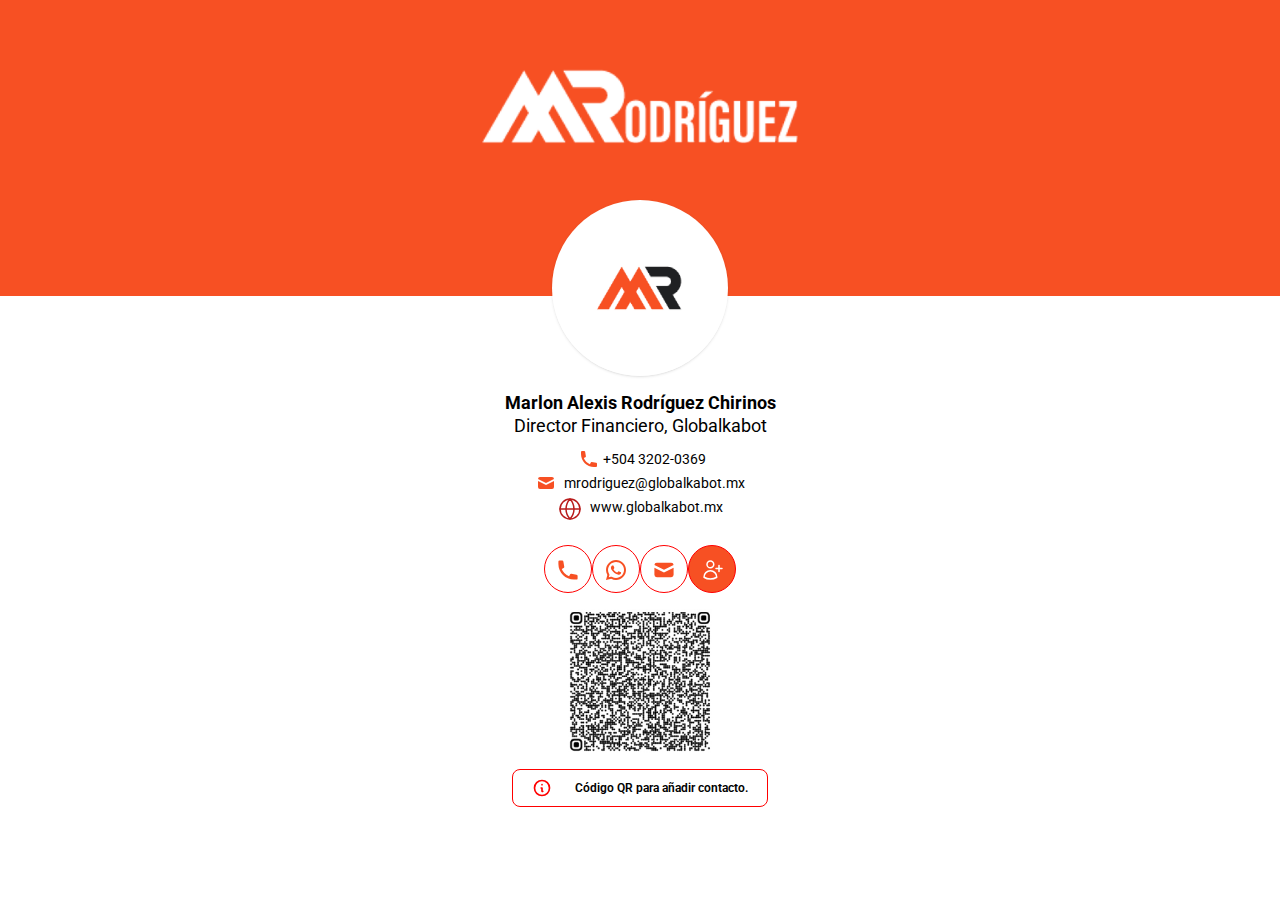
<file: vcard/index.html>
<!DOCTYPE html>
<html lang="en">
   <head>
      <meta charset="UTF-8">
      <meta name="viewport" content="width=device-width, initial-scale=1.0">
      <title>Document</title>
      <link rel="stylesheet" href="assets/css/cssVcard.css">
      <link rel="preconnect" href="https://fonts.googleapis.com">
      <link rel="preconnect" href="https://fonts.gstatic.com" crossorigin>
      <meta name="viewport" content="width=device-width, initial-scale=1.0, maximum-scale=2.0, user-scalable=yes" />
      <meta name ="theme-color" content="#f75023">
      <link href="https://fonts.googleapis.com/css2?family=Arimo:ital,wght@0,400;0,500;0,600;1,400;1,500;1,700&family=Raleway:wght@300;500;700&family=Roboto:wght@300;400;500;700;900&display=swap" rel="stylesheet">
   </head>
   <body class="body">
      <div class="mx-auto  bg-top  bg-no-repeat  overflow bg-cover drop-shadow-2xl bgWraper" >
         <div class="pt-3 " style="background-color: #f75023;">
            <div class="mx-auto w-100  my-4 ">
               <img src="./assets/img/logoUM.png" class="mx-auto h-full w-full object-contain">
            </div>
            <div class=" rounded-full   w-44 mx-auto bg-no-repeat bg-cover bg-top my-2 relative h-24 mb-24">
               <img class=" rounded-full   w-44 h-44 object-cover shadow" src="./assets/img/foto.jpg">
            </div>
         </div>
         <div class="px-5 w-full leading-tight  whitespace-normal">
            <div id="nombre" class="text-[#f75023] font-bold text-lg text-center mt-4 leading-tight">
                Marlon Alexis Rodríguez Chirinos
            </div>
            <div id="cargo" class="text-[#f75023]   text-lg text-center leading-tight ">
                Director Financiero, Globalkabot
            </div>
            <a href="tel:+504 3202-0369" class="fill-red mx-auto flex text-center align-middle mt-3">
               <div class="ml-auto align-middle px-1 ">
                  <svg xmlns="http://www.w3.org/2000/svg" class="h-5 w-5 text-black" viewBox="0 0 20 20">
                     <path d="M2 3a1 1 0 011-1h2.153a1 1 0 01.986.836l.74 4.435a1 1 0 01-.54 1.06l-1.548.773a11.037 11.037 0 006.105 6.105l.774-1.548a1 1 0 011.059-.54l4.435.74a1 1 0 01.836.986V17a1 1 0 01-1 1h-2C7.82 18 2 12.18 2 5V3z"></path>
                  </svg>
               </div>
               <div class="text-[#f75023]  text-sm text-center mr-auto align-middle">+504 3202-0369</div>
            </a>
            <div>
               <a href="mailto:mrodriguez@globalkabot.mx" class="mx-auto flex text-center align-middle mt-1">
                  <div class="fill-red ml-auto align-middle px-1 ">
                     <svg xmlns="http://www.w3.org/2000/svg" class="h-5 w-5 text-black" viewBox="0 0 20 20">
                        <path d="M2.003 5.884L10 9.882l7.997-3.998A2 2 0 0016 4H4a2 2 0 00-1.997 1.884z"></path>
                        <path d="M18 8.118l-8 4-8-4V14a2 2 0 002 2h12a2 2 0 002-2V8.118z"></path>
                     </svg>
                  </div>
                  <div class="text-[#f75023]  text-sm text-center mr-auto align-middle px-1">
                    mrodriguez@globalkabot.mx
                  </div>
               </a>
            </div>
            <div>
               <a href="./" class="mx-auto flex text-center align-middle mt-1">
                  <div class="fill-red ml-auto align-middle px-1 ">
                    <svg xmlns="http://www.w3.org/2000/svg" class="h-6 w-6 text-red-700 mx-auto align-middle" viewBox="0 0 24 24" fill="none" stroke="currentColor" stroke-width="1.5" stroke-linecap="round" stroke-linejoin="round">
                        <circle cx="12" cy="12" r="10"></circle>
                        <path d="M2 12h20"></path>
                        <path d="M12 2a15.3 15.3 0 0 1 4 10 15.3 15.3 0 0 1-4 10 15.3 15.3 0 0 1-4-10 15.3 15.3 0 0 1 4-10z"></path>
                    </svg>
                    
                  </div>
                  <div class="text-[#f75023]  text-sm text-center mr-auto align-middle px-1">
                    www.globalkabot.mx
                  </div>
               </a>
            </div>
            <div class="flex text-center mx-auto justify-center mt-6">
               <a target="_blank" href="tel:+504 3202-0369" class="mx-0 text-center">
                  <button class=" rounded-full  border border-red fill-red w-12 h-12 py-3 drop-shadow-md bg-white transition ease-in-out delay-150  hover:-translate-y-1 hover:scale-110 hover-bg-red duration-200">
                     <svg xmlns="http://www.w3.org/2000/svg" class="h-6 w-6 text-red-700 mx-auto align-middle" viewBox="0 0 20 20">
                        <path d="M2 3a1 1 0 011-1h2.153a1 1 0 01.986.836l.74 4.435a1 1 0 01-.54 1.06l-1.548.773a11.037 11.037 0 006.105 6.105l.774-1.548a1 1 0 011.059-.54l4.435.74a1 1 0 01.836.986V17a1 1 0 01-1 1h-2C7.82 18 2 12.18 2 5V3z"></path>
                     </svg>
                  </button>
               </a>
               <a target="_blank" href="https://api.whatsapp.com/send?phone=+504 3202-0369&amp;text=Hola,%20vengo%20de%20la%20Vcard" class="mx-0 text-center">
                  <button class=" rounded-full  border-red border fill-red w-12 h-12 py-3 drop-shadow-md bg-white transition ease-in-out delay-150  hover:-translate-y-1 hover:scale-110 hover-bg-red duration-200 ">
                     <svg xmlns="http://www.w3.org/2000/svg" viewBox="0 0 24 24" class="h-6 w-6 mx-auto align-middle">
                        <path d="M 12.011719 2 C 6.5057187 2 2.0234844 6.478375 2.0214844 11.984375 C 2.0204844 13.744375 2.4814687 15.462563 3.3554688 16.976562 L 2 22 L 7.2324219 20.763672 C 8.6914219 21.559672 10.333859 21.977516 12.005859 21.978516 L 12.009766 21.978516 C 17.514766 21.978516 21.995047 17.499141 21.998047 11.994141 C 22.000047 9.3251406 20.962172 6.8157344 19.076172 4.9277344 C 17.190172 3.0407344 14.683719 2.001 12.011719 2 z M 12.009766 4 C 14.145766 4.001 16.153109 4.8337969 17.662109 6.3417969 C 19.171109 7.8517969 20.000047 9.8581875 19.998047 11.992188 C 19.996047 16.396187 16.413812 19.978516 12.007812 19.978516 C 10.674812 19.977516 9.3544062 19.642812 8.1914062 19.007812 L 7.5175781 18.640625 L 6.7734375 18.816406 L 4.8046875 19.28125 L 5.2851562 17.496094 L 5.5019531 16.695312 L 5.0878906 15.976562 C 4.3898906 14.768562 4.0204844 13.387375 4.0214844 11.984375 C 4.0234844 7.582375 7.6067656 4 12.009766 4 z M 8.4765625 7.375 C 8.3095625 7.375 8.0395469 7.4375 7.8105469 7.6875 C 7.5815469 7.9365 6.9355469 8.5395781 6.9355469 9.7675781 C 6.9355469 10.995578 7.8300781 12.182609 7.9550781 12.349609 C 8.0790781 12.515609 9.68175 15.115234 12.21875 16.115234 C 14.32675 16.946234 14.754891 16.782234 15.212891 16.740234 C 15.670891 16.699234 16.690438 16.137687 16.898438 15.554688 C 17.106437 14.971687 17.106922 14.470187 17.044922 14.367188 C 16.982922 14.263188 16.816406 14.201172 16.566406 14.076172 C 16.317406 13.951172 15.090328 13.348625 14.861328 13.265625 C 14.632328 13.182625 14.464828 13.140625 14.298828 13.390625 C 14.132828 13.640625 13.655766 14.201187 13.509766 14.367188 C 13.363766 14.534188 13.21875 14.556641 12.96875 14.431641 C 12.71875 14.305641 11.914938 14.041406 10.960938 13.191406 C 10.218937 12.530406 9.7182656 11.714844 9.5722656 11.464844 C 9.4272656 11.215844 9.5585938 11.079078 9.6835938 10.955078 C 9.7955938 10.843078 9.9316406 10.663578 10.056641 10.517578 C 10.180641 10.371578 10.223641 10.267562 10.306641 10.101562 C 10.389641 9.9355625 10.347156 9.7890625 10.285156 9.6640625 C 10.223156 9.5390625 9.737625 8.3065 9.515625 7.8125 C 9.328625 7.3975 9.131125 7.3878594 8.953125 7.3808594 C 8.808125 7.3748594 8.6425625 7.375 8.4765625 7.375 z"></path>
                     </svg>
                  </button>
               </a>
               <a target="_blank" href="mailto:mrodriguez@globalkabot.mx" class="mx-0 text-center">
                  <button class=" rounded-full  border border-red fill-red  w-12 h-12 py-3  drop-shadow-md bg-white transition ease-in-out delay-150  hover:-translate-y-1 hover:scale-110 hover-bg-red duration-200">
                     <svg xmlns="http://www.w3.org/2000/svg" class="h-6 w-6 text-red-700 mx-auto align-middle" viewBox="0 0 20 20">
                        <path d="M2.003 5.884L10 9.882l7.997-3.998A2 2 0 0016 4H4a2 2 0 00-1.997 1.884z"></path>
                        <path d="M18 8.118l-8 4-8-4V14a2 2 0 002 2h12a2 2 0 002-2V8.118z"></path>
                     </svg>
                  </button>
               </a>
               <div class="mx-0 text-center  animate-pulse ">
                <button onclick="descargarVCard('./vcardMR.vcf')" class="rounded-full border border-red bg-red w-12 h-12 py-3 drop-shadow-md transition ease-in-out delay-150 hover:-translate-y-1 hover:scale-110 hover-bg-red duration-200">
                    <svg xmlns="http://www.w3.org/2000/svg" fill="none" viewBox="0 0 24 24" stroke-width="1.5" stroke="currentColor" class="h-6 w-6 text-white mx-auto align-middle">
                        <path stroke-linecap="round" stroke-linejoin="round" d="M19 7.5v3m0 0v3m0-3h3m-3 0h-3m-2.25-4.125a3.375 3.375 0 11-6.75 0 3.375 3.375 0 016.75 0zM4 19.235v-.11a6.375 6.375 0 0112.75 0v.109A12.318 12.318 0 0110.374 21c-2.331 0-4.512-.645-6.374-1.766z"></path>
                    </svg>
                </button>
               </div>
            </div>
           
            <div class="mx-auto">
                <div class="mx-auto text-center flex justify-center justify-items-center py-4">
                    <img class="w-36 h-36 cursor-pointer" src="./assets/img/code_qr.jpg" 
                         onclick="descargarQR('./assets/img/code_qr.jpg')" 
                         alt="Descargar QR">
                </div>
            </div>
            <div class="items-center border border-red rounded-lg px-2 py-2 mb-3 text-[#00a758] flex text-center w-64 mx-auto">
               <div class="mx-auto ">
                  <svg xmlns="http://www.w3.org/2000/svg" class="h-5 w-5 text-red-700" fill="none" viewBox="0 0 24 24" stroke="#ff0000" stroke-width="2">
                     <path stroke-linecap="round" stroke-linejoin="round" d="M13 16h-1v-4h-1m1-4h.01M21 12a9 9 0 11-18 0 9 9 0 0118 0z"></path>
                  </svg>
               </div>
               <div class="text-xs mx-auto text-red">
                  Código QR para añadir contacto.
               </div>
            </div>
         </div>
         
      </div>
      <script>
        function descargarVCard(url) {
            // Crear un enlace invisible para la descarga
            const link = document.createElement("a");
            link.href = url;
            link.download = "vcardMR.vcf"; // Nombre del archivo a descargar
            document.body.appendChild(link);
            link.click();
            document.body.removeChild(link);
        }
        function descargarQR(url) {
            // Crear un enlace invisible para la descarga
            const link = document.createElement("a");
            link.href = url;
            link.download = url.split('/').pop(); // Obtiene el nombre del archivo de la URL
            document.body.appendChild(link);
            link.click();
            document.body.removeChild(link);
        }
    </script>
   </body>
</html>
</file>
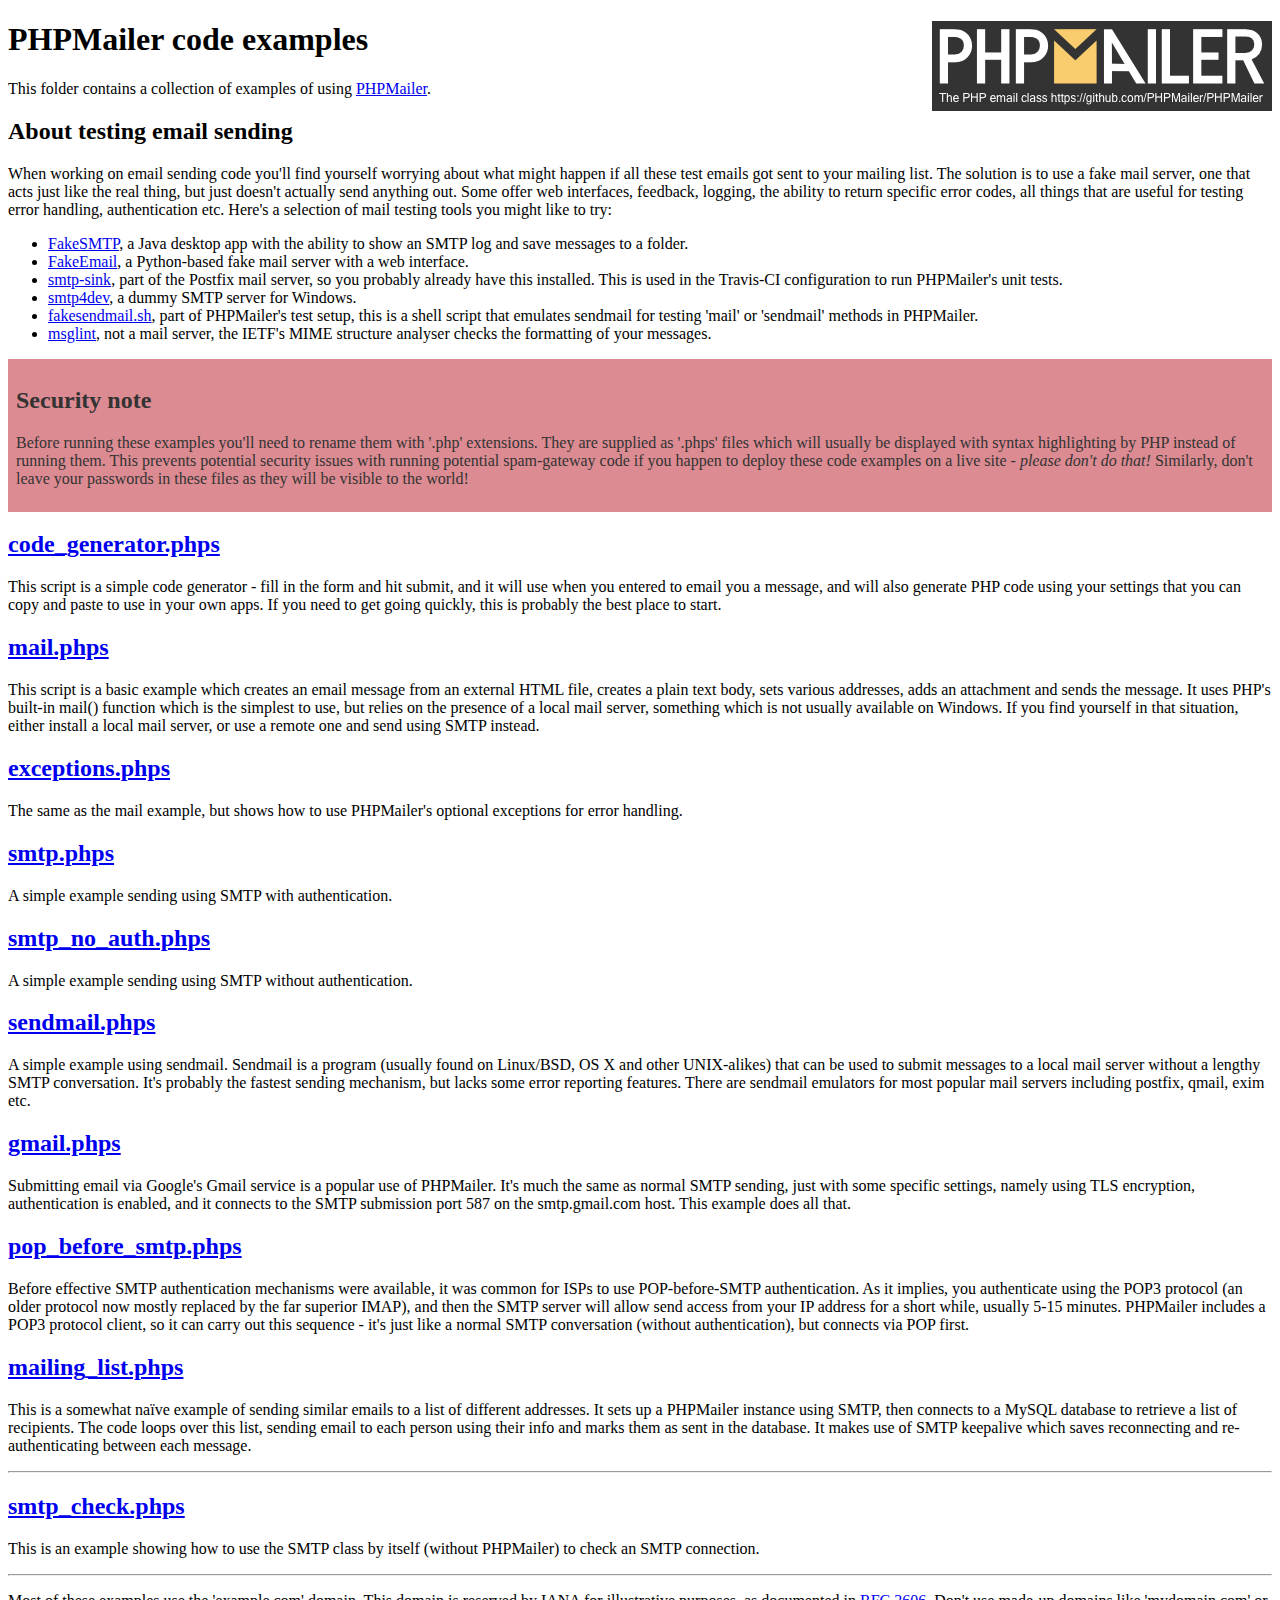
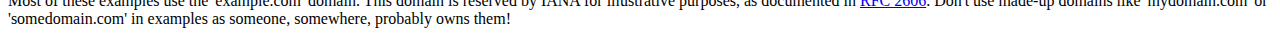
<file: PHPMailer/examples/index.html>
<!DOCTYPE html>
<html>
<head>
	<meta charset="UTF-8">
	<title>PHPMailer Examples</title>
</head>
<body>
<h1>PHPMailer code examples<a href="https://github.com/PHPMailer/PHPMailer"><img src="images/phpmailer.png" style="float:right; border:0;" alt="PHPMailer logo"></a></h1>
<p>This folder contains a collection of examples of using <a href="https://github.com/PHPMailer/PHPMailer">PHPMailer</a>.</p>
<h2>About testing email sending</h2>
<p>When working on email sending code you'll find yourself worrying about what might happen if all these test emails got sent to your mailing list. The solution is to use a fake mail server, one that acts just like the real thing, but just doesn't actually send anything out. Some offer web interfaces, feedback, logging, the ability to return specific error codes, all things that are useful for testing error handling, authentication etc. Here's a selection of mail testing tools you might like to try:</p>
<ul>
  <li><a href="https://github.com/Nilhcem/FakeSMTP">FakeSMTP</a>, a Java desktop app with the ability to show an SMTP log and save messages to a folder. </li>
  <li><a href="https://github.com/isotoma/FakeEmail">FakeEmail</a>, a Python-based fake mail server with a web interface.</li>
  <li><a href="http://www.postfix.org/smtp-sink.1.html">smtp-sink</a>, part of the Postfix mail server, so you probably already have this installed. This is used in the Travis-CI configuration to run PHPMailer's unit tests.</li>
  <li><a href="http://smtp4dev.codeplex.com">smtp4dev</a>, a dummy SMTP server for Windows.</li>
  <li><a href="https://github.com/PHPMailer/PHPMailer/blob/master/test/fakesendmail.sh">fakesendmail.sh</a>, part of PHPMailer's test setup, this is a shell script that emulates sendmail for testing 'mail' or 'sendmail' methods in PHPMailer.</li>
  <li><a href="http://tools.ietf.org/tools/msglint/">msglint</a>, not a mail server, the IETF's MIME structure analyser checks the formatting of your messages.</li>
</ul>
<div style="padding: 8px; color: #333333; background-color: #dc8b92">
<h2>Security note</h2>
<p>Before running these examples you'll need to rename them with '.php' extensions. They are supplied as '.phps' files which will usually be displayed with syntax highlighting by PHP instead of running them. This prevents potential security issues with running potential spam-gateway code if you happen to deploy these code examples on a live site - <em>please don't do that!</em> Similarly, don't leave your passwords in these files as they will be visible to the world!</p>
</div>
<h2><a href="code_generator.phps">code_generator.phps</a></h2>
<p>This script is a simple code generator - fill in the form and hit submit, and it will use when you entered to email you a message, and will also generate PHP code using your settings that you can copy and paste to use in your own apps. If you need to get going quickly, this is probably the best place to start.</p>
<h2><a href="mail.phps">mail.phps</a></h2>
<p>This script is a basic example which creates an email message from an external HTML file, creates a plain text body, sets various addresses, adds an attachment and sends the message. It uses PHP's built-in mail() function which is the simplest to use, but relies on the presence of a local mail server, something which is not usually available on Windows. If you find yourself in that situation, either install a local mail server, or use a remote one and send using SMTP instead.</p>
<h2><a href="exceptions.phps">exceptions.phps</a></h2>
<p>The same as the mail example, but shows how to use PHPMailer's optional exceptions for error handling.</p>
<h2><a href="smtp.phps">smtp.phps</a></h2>
<p>A simple example sending using SMTP with authentication.</p>
<h2><a href="smtp_no_auth.phps">smtp_no_auth.phps</a></h2>
<p>A simple example sending using SMTP without authentication.</p>
<h2><a href="sendmail.phps">sendmail.phps</a></h2>
<p>A simple example using sendmail. Sendmail is a program (usually found on Linux/BSD, OS X and other UNIX-alikes) that can be used to submit messages to a local mail server without a lengthy SMTP conversation. It's probably the fastest sending mechanism, but lacks some error reporting features. There are sendmail emulators for most popular mail servers including postfix, qmail, exim etc.</p>
<h2><a href="gmail.phps">gmail.phps</a></h2>
<p>Submitting email via Google's Gmail service is a popular use of PHPMailer. It's much the same as normal SMTP sending, just with some specific settings, namely using TLS encryption, authentication is enabled, and it connects to the SMTP submission port 587 on the smtp.gmail.com host. This example does all that.</p>
<h2><a href="pop_before_smtp.phps">pop_before_smtp.phps</a></h2>
<p>Before effective SMTP authentication mechanisms were available, it was common for ISPs to use POP-before-SMTP authentication. As it implies, you authenticate using the POP3 protocol (an older protocol now mostly replaced by the far superior IMAP), and then the SMTP server will allow send access from your IP address for a short while, usually 5-15 minutes. PHPMailer includes a POP3 protocol client, so it can carry out this sequence - it's just like a normal SMTP conversation (without authentication), but connects via POP first.</p>
<h2><a href="mailing_list.phps">mailing_list.phps</a></h2>
<p>This is a somewhat naïve example of sending similar emails to a list of different addresses. It sets up a PHPMailer instance using SMTP, then connects to a MySQL database to retrieve a list of recipients. The code loops over this list, sending email to each person using their info and marks them as sent in the database. It makes use of SMTP keepalive which saves reconnecting and re-authenticating between each message.</p>
<hr>
<h2><a href="smtp_check.phps">smtp_check.phps</a></h2>
<p>This is an example showing how to use the SMTP class by itself (without PHPMailer) to check an SMTP connection.</p>
<hr>
<p>Most of these examples use the 'example.com' domain. This domain is reserved by IANA for illustrative purposes, as documented in <a href="http://tools.ietf.org/html/rfc2606">RFC 2606</a>. Don't use made-up domains like 'mydomain.com' or 'somedomain.com' in examples as someone, somewhere, probably owns them!</p>
</body>
</html>
</file>
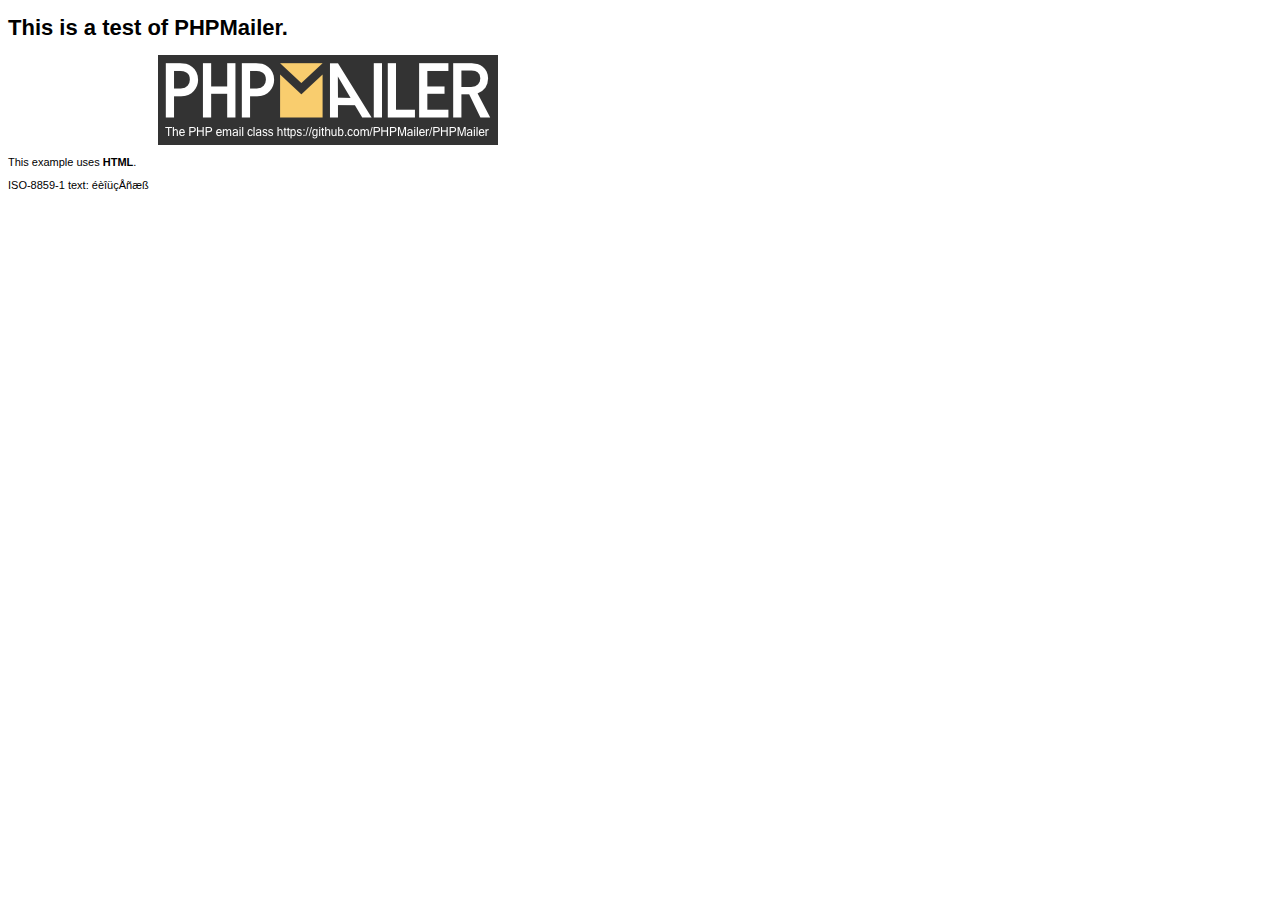
<file: PHPMailer/examples/contents.html>
<!DOCTYPE HTML PUBLIC "-//W3C//DTD HTML 4.01 Transitional//EN" "http://www.w3.org/TR/html4/loose.dtd">
<html>
<head>
  <meta http-equiv="Content-Type" content="text/html; charset=iso-8859-1">
  <title>PHPMailer Test</title>
</head>
<body>
<div style="width: 640px; font-family: Arial, Helvetica, sans-serif; font-size: 11px;">
  <h1>This is a test of PHPMailer.</h1>
  <div align="center">
    <a href="https://github.com/PHPMailer/PHPMailer/"><img src="images/phpmailer.png" height="90" width="340" alt="PHPMailer rocks"></a>
  </div>
  <p>This example uses <strong>HTML</strong>.</p>
  <p>ISO-8859-1 text: ���������</p>
</div>
</body>
</html>
</file>
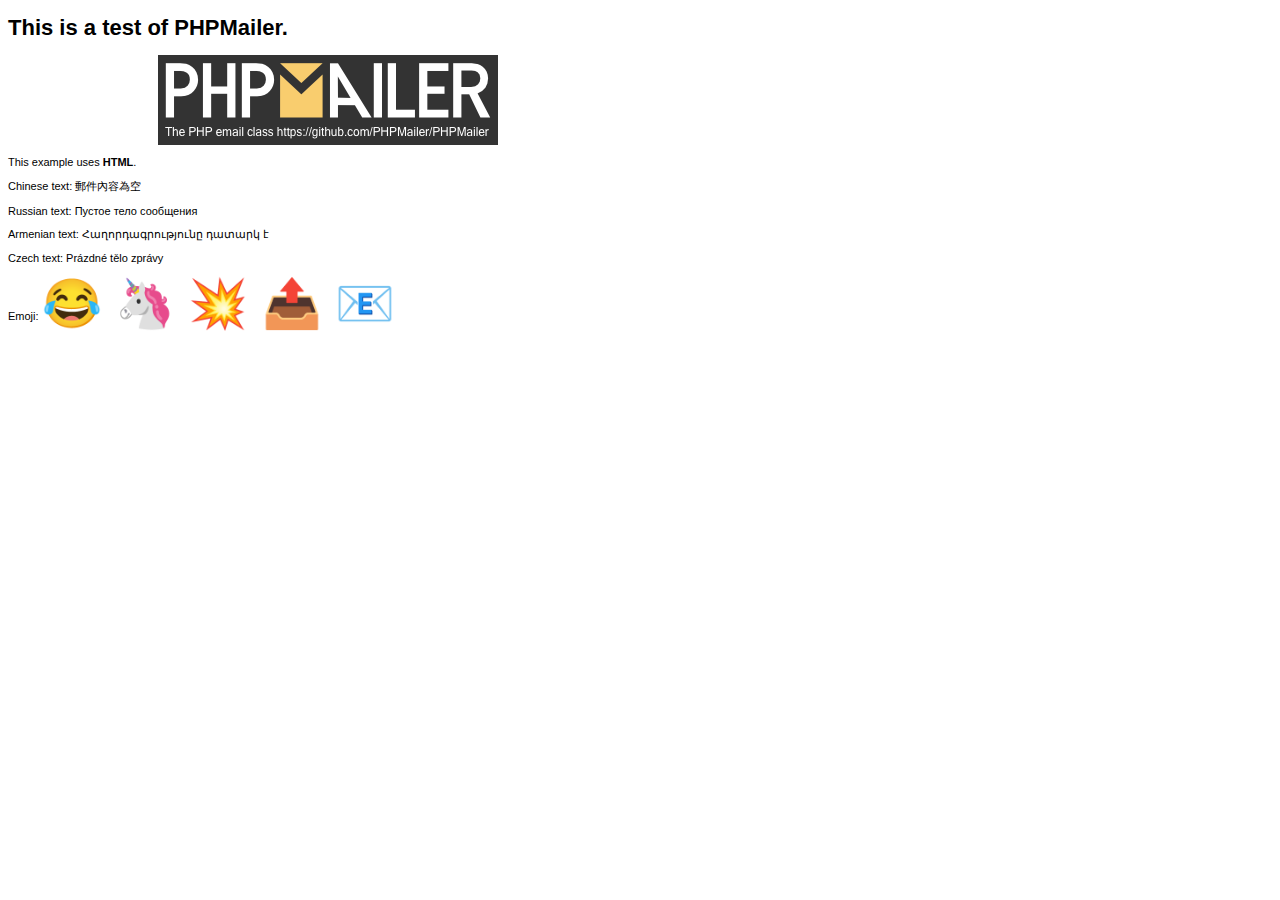
<file: PHPMailer/examples/contentsutf8.html>
<!DOCTYPE HTML PUBLIC "-//W3C//DTD HTML 4.01 Transitional//EN" "http://www.w3.org/TR/html4/loose.dtd">
<html>
<head>
  <meta http-equiv="Content-Type" content="text/html; charset=utf-8">
  <title>PHPMailer Test</title>
</head>
<body>
<div style="width: 640px; font-family: Arial, Helvetica, sans-serif; font-size: 11px;">
  <h1>This is a test of PHPMailer.</h1>
  <div align="center">
    <a href="https://github.com/PHPMailer/PHPMailer/"><img src="images/phpmailer.png" height="90" width="340" alt="PHPMailer rocks"></a>
  </div>
  <p>This example uses <strong>HTML</strong>.</p>
  <p>Chinese text: 郵件內容為空</p>
  <p>Russian text: Пустое тело сообщения</p>
  <p>Armenian text: Հաղորդագրությունը դատարկ է</p>
  <p>Czech text: Prázdné tělo zprávy</p>
  <p>Emoji: <span style="font-size: 48px">😂 🦄 💥 📤 📧</span></p>
</div>
</body>
</html>
</file>
<file: vcard/assets/css/cssVcard.css>
body {
    max-width: 100%!important;    
    padding: 0px!important;
    margin: 0px!important;
    display: flex;
    flex-direction: column;
    align-items: center;
    font-family: 'Arimo', sans-serif;
    font-family: 'Raleway', sans-serif;
    font-family: 'Roboto', sans-serif;
    height: 100vh;
    overflow: hidden;
}
.bgWraper{
    width: 100%;
    margin-top: 0;
    margin: 0;
    padding: 0;
    height: 100vh;
}
.bg-red{background-color:#f75023;}
.fill-red{fill:#f75023;}
.text-red{color:#000; font-weight: 600;}
.border-red{--tw-border-opacity:1;border-color:rgb(255 0 0 / var(--tw-border-opacity));}

/* .hover-bg-red:hover{background-color:#00a75833;} */
.hover-bg-red:hover {
    background-color: #f7502345;
}

.w-100{width:20rem;}
a{color:inherit;text-decoration:inherit;}
button{font-family:inherit;font-size:100%;font-weight:inherit;line-height:inherit;color:inherit;margin:0;padding:0;}
button{text-transform:none;}
button{-webkit-appearance:button;background-color:transparent;background-image:none;}
button{cursor:pointer;}
:disabled{cursor:default;}
img,svg{display:block;vertical-align:middle;}
img{max-width:100%;height:auto;}
*,:before,:after{--tw-border-spacing-x:0;--tw-border-spacing-y:0;--tw-translate-x:0;--tw-translate-y:0;--tw-rotate:0;--tw-skew-x:0;--tw-skew-y:0;--tw-scale-x:1;--tw-scale-y:1;--tw-scroll-snap-strictness:proximity;--tw-ring-offset-width:0px;--tw-ring-offset-color:#fff;--tw-ring-color:rgb(59 130 246 / .5);--tw-ring-offset-shadow:0 0 #0000;--tw-ring-shadow:0 0 #0000;--tw-shadow:0 0 #0000;--tw-shadow-colored:0 0 #0000;}
.relative{position:relative;}
.mx-auto{margin-left:auto;margin-right:auto;}
.my-4{margin-top:1rem;margin-bottom:1rem;}
.my-2{margin-top:.5rem;margin-bottom:.5rem;}
.mr-auto{margin-right:auto;}
.mt-4{margin-top:1rem;}
.mt-2{margin-top:.5rem;}
.mt-3{margin-top:.75rem;}
.ml-auto{margin-left:auto;}
.mt-1{margin-top:.25rem;}
.mt-6{margin-top:1.5rem;}
.flex{display:flex;}
.h-5{height:1.25rem;}
.h-6{height:1.5rem;}
.h-full{height:100%;}
.h-12{height:3rem;}
.w-5{width:1.25rem;}
.w-6{width:1.5rem;}
.w-full{width:100%;}
.w-44{width:11rem;}
.w-12{width:3rem;}
.w-48{width:12rem;}
.max-w-xs{max-width:20rem;}
.animate-pulse{animation:pulse 2s cubic-bezier(.4,0,.6,1) infinite;}
.cursor-pointer{cursor:pointer;}
.items-center{align-items:center;}
.justify-center{justify-content:center;}
.justify-items-center{justify-items:center;}
.rounded-xl{border-radius:.75rem;}
.rounded-lg{border-radius:.5rem;}
.rounded-3xl{border-radius:1.5rem;}
.rounded-full{border-radius:9999px;}
.border{border-width:1px;}
.bg-white{--tw-bg-opacity:1;background-color:rgb(255 255 255 / var(--tw-bg-opacity));}
.bg-cover{background-size:cover;}
.bg-top{background-position:top;}
.bg-no-repeat{background-repeat:no-repeat;}
.py-2{padding-top:.5rem;padding-bottom:.5rem;}
.px-2{padding-left:.5rem;padding-right:.5rem;}
.py-4{padding-top:1rem;padding-bottom:1rem;}
.px-1{padding-left:.25rem;padding-right:.25rem;}
.py-3{padding-top:.75rem;padding-bottom:.75rem;}
.py-1{padding-top:.25rem;padding-bottom:.25rem;}
.pt-1{padding-top:.25rem;}
.text-center{text-align:center;}
.align-middle{vertical-align:middle;}
.text-sm{font-size:.875rem;line-height:1.25rem;}
.text-lg{font-size:1.125rem;line-height:1.75rem;}
.text-xs{font-size:.75rem;line-height:1rem;}
.font-bold{font-weight:700;}
.leading-tight{line-height:1.25;}
.text-white{--tw-text-opacity:1;color:rgb(255 255 255 / var(--tw-text-opacity));}
.text-black{--tw-text-opacity:1;color:rgb(0 0 0 / var(--tw-text-opacity));}
.text-red-700{--tw-text-opacity:1;color:rgb(185 28 28 / var(--tw-text-opacity));}
.shadow{--tw-shadow:0 1px 3px 0 rgb(0 0 0 / .1), 0 1px 2px -1px rgb(0 0 0 / .1);--tw-shadow-colored:0 1px 3px 0 var(--tw-shadow-color), 0 1px 2px -1px var(--tw-shadow-color);box-shadow:var(--tw-ring-offset-shadow, 0 0 #0000),var(--tw-ring-shadow, 0 0 #0000),var(--tw-shadow);}
.drop-shadow-2xl{--tw-drop-shadow:drop-shadow(0 25px 25px rgb(0 0 0 / .15));filter:var(--tw-blur) var(--tw-brightness) var(--tw-contrast) var(--tw-grayscale) var(--tw-hue-rotate) var(--tw-invert) var(--tw-saturate) var(--tw-sepia) var(--tw-drop-shadow);}
.drop-shadow-md{--tw-drop-shadow:drop-shadow(0 4px 3px rgb(0 0 0 / .07)) drop-shadow(0 2px 2px rgb(0 0 0 / .06));filter:var(--tw-blur) var(--tw-brightness) var(--tw-contrast) var(--tw-grayscale) var(--tw-hue-rotate) var(--tw-invert) var(--tw-saturate) var(--tw-sepia) var(--tw-drop-shadow);}
.transition{transition-property:color,background-color,border-color,text-decoration-color,fill,stroke,opacity,box-shadow,transform,filter,-webkit-backdrop-filter;transition-property:color,background-color,border-color,text-decoration-color,fill,stroke,opacity,box-shadow,transform,filter,backdrop-filter;transition-property:color,background-color,border-color,text-decoration-color,fill,stroke,opacity,box-shadow,transform,filter,backdrop-filter,-webkit-backdrop-filter;transition-timing-function:cubic-bezier(.4,0,.2,1);transition-duration:.15s;}
.delay-150{transition-delay:.15s;}
.duration-200{transition-duration:.2s;}
.ease-in-out{transition-timing-function:cubic-bezier(.4,0,.2,1);}
/* .hover\:-translate-y-1:hover{--tw-translate-y:-.25rem;transform:translate(var(--tw-translate-x),var(--tw-translate-y)) rotate(var(--tw-rotate)) skew(var(--tw-skew-x)) skewY(var(--tw-skew-y)) scaleX(var(--tw-scale-x)) scaleY(var(--tw-scale-y));} */
/* .hover\:scale-110:hover{--tw-scale-x:1.1;--tw-scale-y:1.1;transform:translate(var(--tw-translate-x),var(--tw-translate-y)) rotate(var(--tw-rotate)) skew(var(--tw-skew-x)) skewY(var(--tw-skew-y)) scaleX(var(--tw-scale-x)) scaleY(var(--tw-scale-y));} */
/*! CSS Used from: Embedded */
*,::after,::before{box-sizing:border-box;border-width:0;border-style:solid;border-color:#e5e7eb;}
::after,::before{--tw-content:'';}
a{color:inherit;text-decoration:inherit;}
button{font-family:inherit;font-feature-settings:inherit;font-variation-settings:inherit;font-size:100%;font-weight:inherit;line-height:inherit;color:inherit;margin:0;padding:0;}
button{text-transform:none;}
button{-webkit-appearance:button;background-color:transparent;background-image:none;}
button{cursor:pointer;}
:disabled{cursor:default;}
img,svg{display:block;vertical-align:middle;}
img{max-width:100%;height:auto;}
*,::before,::after{--tw-border-spacing-x:0;--tw-border-spacing-y:0;--tw-translate-x:0;--tw-translate-y:0;--tw-rotate:0;--tw-skew-x:0;--tw-skew-y:0;--tw-scale-x:1;--tw-scale-y:1;--tw-scroll-snap-strictness:proximity;--tw-ring-offset-width:0px;--tw-ring-offset-color:#fff;--tw-ring-color:rgb(59 130 246 / 0.5);--tw-ring-offset-shadow:0 0 #0000;--tw-ring-shadow:0 0 #0000;--tw-shadow:0 0 #0000;--tw-shadow-colored:0 0 #0000;}
.relative{position:relative;}
.mx-0{margin-left:0px;margin-right:0px;}
.mx-auto{margin-left:auto;margin-right:auto;}
.my-2{margin-top:0.5rem;margin-bottom:0.5rem;}
.my-4{margin-top:1rem;margin-bottom:1rem;}
.mb-24{margin-bottom:6rem;}
.mb-3{margin-bottom:0.75rem;}
.ml-auto{margin-left:auto;}
.mr-auto{margin-right:auto;}
.mt-1{margin-top:0.25rem;}
.mt-2{margin-top:0.5rem;}
.mt-3{margin-top:0.75rem;}
.mt-4{margin-top:1rem;}
.mt-6{margin-top:1.5rem;}
.flex{display:flex;}
.h-12{height:3rem;}
.h-24{height:6rem;}
.h-32{height:8rem;}
.h-36{height:9rem;}
.h-44{height:11rem;}
.h-5{height:1.25rem;}
.h-6{height:1.5rem;}
.h-full{height:100%;}
.w-12{width:3rem;}
.w-36{width:9rem;}
.w-44{width:11rem;}
.w-48{width:12rem;}
.w-5{width:1.25rem;}
.w-6{width:1.5rem;}
.w-64{width:16rem;}
.w-full{width:100%;}
.max-w-xs{max-width:20rem;}
.animate-pulse{animation:pulse 2s cubic-bezier(0.4, 0, 0.6, 1) infinite;}
.cursor-pointer{cursor:pointer;}
.items-center{align-items:center;}
.justify-center{justify-content:center;}
.justify-items-center{justify-items:center;}
.whitespace-normal{white-space:normal;}
.rounded-3xl{border-radius:1.5rem;}
.rounded-full{border-radius:9999px;}
.rounded-lg{border-radius:0.5rem;}
.rounded-xl{border-radius:0.75rem;}
.rounded-b-3xl{border-bottom-right-radius:1.5rem;border-bottom-left-radius:1.5rem;}
.rounded-t-3xl{border-top-left-radius:1.5rem;border-top-right-radius:1.5rem;}
.border{border-width:1px;}
.border-\[\#00a758\]{--tw-border-opacity:1;border-color:rgb(0 167 88 / var(--tw-border-opacity));}
.bg-\[\#00a758\]{--tw-bg-opacity:1;background-color:rgb(0 167 88 / var(--tw-bg-opacity));}
.bg-\[\#FFFFFF\]{--tw-bg-opacity:1;background-color:rgb(255 255 255 / var(--tw-bg-opacity));}
.bg-\[\#ededed\]{--tw-bg-opacity:1;background-color:rgb(237 237 237 / var(--tw-bg-opacity));}
.bg-white{--tw-bg-opacity:1;background-color:rgb(255 255 255 / var(--tw-bg-opacity));}
.bg-cover{background-size:cover;}
.bg-top{background-position:top;}
.bg-no-repeat{background-repeat:no-repeat;}
.fill-\[\#00a758\]{fill:#00a758;}
.fill-\[\#2c2d35\]{fill:#2c2d35;}
.object-contain{object-fit:contain;}
.object-cover{object-fit:cover;}
.px-1{padding-left:0.25rem;padding-right:0.25rem;}
.px-2{padding-left:0.5rem;padding-right:0.5rem;}
.px-5{padding-left:1.25rem;padding-right:1.25rem;}
.py-1{padding-top:0.25rem;padding-bottom:0.25rem;}
.py-2{padding-top:0.5rem;padding-bottom:0.5rem;}
.py-3{padding-top:0.75rem;padding-bottom:0.75rem;}
.py-4{padding-top:1rem;padding-bottom:1rem;}
.pt-1{padding-top:0.25rem;}
.pt-3{padding-top:0.75rem;}
.text-center{text-align:center;}
.align-middle{vertical-align:middle;}
.text-lg{font-size:1.125rem;line-height:1.75rem;}
.text-sm{font-size:0.875rem;line-height:1.25rem;}
.text-xs{font-size:0.75rem;line-height:1rem;}
.font-bold{font-weight:700;}
.leading-tight{line-height:1.25;}
.text-\[\#00a758\]{--tw-text-opacity:1;color:rgb(0 167 88 / var(--tw-text-opacity));}
.text-\[\#2c2d35\]{--tw-text-opacity:1;color:rgb(44 45 53 / var(--tw-text-opacity));}
.text-black{--tw-text-opacity:1;color:rgb(0 0 0 / var(--tw-text-opacity));}
.text-red-700{--tw-text-opacity:1;color:rgb(185 28 28 / var(--tw-text-opacity));}
.text-white{--tw-text-opacity:1;color:rgb(255 255 255 / var(--tw-text-opacity));}
.shadow{--tw-shadow:0 1px 3px 0 rgb(0 0 0 / 0.1), 0 1px 2px -1px rgb(0 0 0 / 0.1);--tw-shadow-colored:0 1px 3px 0 var(--tw-shadow-color), 0 1px 2px -1px var(--tw-shadow-color);box-shadow:var(--tw-ring-offset-shadow, 0 0 #0000), var(--tw-ring-shadow, 0 0 #0000), var(--tw-shadow);}
.drop-shadow-2xl{--tw-drop-shadow:drop-shadow(0 25px 25px rgb(0 0 0 / 0.15));filter:var(--tw-blur) var(--tw-brightness) var(--tw-contrast) var(--tw-grayscale) var(--tw-hue-rotate) var(--tw-invert) var(--tw-saturate) var(--tw-sepia) var(--tw-drop-shadow);}
.drop-shadow-md{--tw-drop-shadow:drop-shadow(0 4px 3px rgb(0 0 0 / 0.07)) drop-shadow(0 2px 2px rgb(0 0 0 / 0.06));filter:var(--tw-blur) var(--tw-brightness) var(--tw-contrast) var(--tw-grayscale) var(--tw-hue-rotate) var(--tw-invert) var(--tw-saturate) var(--tw-sepia) var(--tw-drop-shadow);}
.transition{transition-property:color, background-color, border-color, fill, stroke, opacity, box-shadow, transform, filter, -webkit-text-decoration-color, -webkit-backdrop-filter;transition-property:color, background-color, border-color, text-decoration-color, fill, stroke, opacity, box-shadow, transform, filter, backdrop-filter;transition-property:color, background-color, border-color, text-decoration-color, fill, stroke, opacity, box-shadow, transform, filter, backdrop-filter, -webkit-text-decoration-color, -webkit-backdrop-filter;transition-timing-function:cubic-bezier(0.4, 0, 0.2, 1);transition-duration:150ms;}
.delay-150{transition-delay:150ms;}
.duration-200{transition-duration:200ms;}
.ease-in-out{transition-timing-function:cubic-bezier(0.4, 0, 0.2, 1);}
/* .hover\:-translate-y-1:hover{--tw-translate-y:-0.25rem;transform:translate(var(--tw-translate-x), var(--tw-translate-y)) rotate(var(--tw-rotate)) skewX(var(--tw-skew-x)) skewY(var(--tw-skew-y)) scaleX(var(--tw-scale-x)) scaleY(var(--tw-scale-y));} */
/* .hover\:scale-110:hover{--tw-scale-x:1.1;--tw-scale-y:1.1;transform:translate(var(--tw-translate-x), var(--tw-translate-y)) rotate(var(--tw-rotate)) skewX(var(--tw-skew-x)) skewY(var(--tw-skew-y)) scaleX(var(--tw-scale-x)) scaleY(var(--tw-scale-y));} */

/*! CSS Used from: Embedded */
*,::after,::before{box-sizing:border-box;border-width:0;border-style:solid;border-color:#e5e7eb;}
::after,::before{--tw-content:'';}
a{color:inherit;text-decoration:inherit;}
button{font-family:inherit;font-feature-settings:inherit;font-variation-settings:inherit;font-size:100%;font-weight:inherit;line-height:inherit;color:inherit;margin:0;padding:0;}
button{text-transform:none;}
button{-webkit-appearance:button;background-color:transparent;background-image:none;}
button{cursor:pointer;}
:disabled{cursor:default;}
img,svg{display:block;vertical-align:middle;}
img{max-width:100%;height:auto;}
*,::before,::after{--tw-border-spacing-x:0;--tw-border-spacing-y:0;--tw-translate-x:0;--tw-translate-y:0;--tw-rotate:0;--tw-skew-x:0;--tw-skew-y:0;--tw-scale-x:1;--tw-scale-y:1;--tw-scroll-snap-strictness:proximity;--tw-ring-offset-width:0px;--tw-ring-offset-color:#fff;--tw-ring-color:rgb(59 130 246 / 0.5);--tw-ring-offset-shadow:0 0 #0000;--tw-ring-shadow:0 0 #0000;--tw-shadow:0 0 #0000;--tw-shadow-colored:0 0 #0000;}
.relative{position:relative;}
.mx-0{margin-left:0px;margin-right:0px;}
.mx-auto{margin-left:auto;margin-right:auto;}
.my-2{margin-top:0.5rem;margin-bottom:0.5rem;}
.my-4{margin-top:1rem;margin-bottom:1rem;}
.mb-24{margin-bottom:6rem;}
.mb-3{margin-bottom:0.75rem;}
.ml-auto{margin-left:auto;}
.mr-auto{margin-right:auto;}
.mt-1{margin-top:0.25rem;}
.mt-2{margin-top:0.5rem;}
.mt-3{margin-top:0.75rem;}
.mt-4{margin-top:1rem;}
.mt-6{margin-top:1.5rem;}
.flex{display:flex;}
.h-12{height:3rem;}
.h-24{height:6rem;}
.h-32{height:8rem;}
.h-36{height:9rem;}
.h-44{height:11rem;}
.h-5{height:1.25rem;}
.h-6{height:1.5rem;}
.h-full{height:100%;}
.w-12{width:3rem;}
.w-36{width:9rem;}
.w-44{width:11rem;}
.w-48{width:12rem;}
.w-5{width:1.25rem;}
.w-6{width:1.5rem;}
.w-64{width:16rem;}
.w-full{width:100%;}
.max-w-xs{max-width:20rem;}
.animate-pulse{animation:pulse 2s cubic-bezier(0.4, 0, 0.6, 1) infinite;}
.cursor-pointer{cursor:pointer;}
.items-center{align-items:center;}
.justify-center{justify-content:center;}
.justify-items-center{justify-items:center;}
.whitespace-normal{white-space:normal;}
.rounded-3xl{border-radius:1.5rem;}
.rounded-full{border-radius:9999px;}
.rounded-lg{border-radius:0.5rem;}
.rounded-xl{border-radius:0.75rem;}
.rounded-b-3xl{border-bottom-right-radius:1.5rem;border-bottom-left-radius:1.5rem;}
.rounded-t-3xl{border-top-left-radius:1.5rem;border-top-right-radius:1.5rem;}
.border{border-width:1px;}
.border-\[\#00a758\]{--tw-border-opacity:1;border-color:rgb(0 167 88 / var(--tw-border-opacity));}
.bg-\[\#00a758\]{--tw-bg-opacity:1;background-color:rgb(0 167 88 / var(--tw-bg-opacity));}
.bg-\[\#FFFFFF\]{--tw-bg-opacity:1;background-color:rgb(255 255 255 / var(--tw-bg-opacity));}
.bg-\[\#ededed\]{--tw-bg-opacity:1;background-color:rgb(237 237 237 / var(--tw-bg-opacity));}
.bg-white{--tw-bg-opacity:1;background-color:rgb(255 255 255 / var(--tw-bg-opacity));}
.bg-cover{background-size:cover;}
.bg-top{background-position:top;}
.bg-no-repeat{background-repeat:no-repeat;}

.fill-\[\#2c2d35\]{fill:#2c2d35;}
.object-contain{object-fit:contain;}
.object-cover{object-fit:cover;}
.px-1{padding-left:0.25rem;padding-right:0.25rem;}
.px-2{padding-left:0.5rem;padding-right:0.5rem;}
.px-5{padding-left:1.25rem;padding-right:1.25rem;}
.py-1{padding-top:0.25rem;padding-bottom:0.25rem;}
.py-2{padding-top:0.5rem;padding-bottom:0.5rem;}
.py-3{padding-top:0.75rem;padding-bottom:0.75rem;}
.py-4{padding-top:1rem;padding-bottom:1rem;}
.pt-1{padding-top:0.25rem;}
.pt-3{padding-top:0.75rem;}
.text-center{text-align:center;}
.align-middle{vertical-align:middle;}
.text-lg{font-size:1.125rem;line-height:1.75rem;}
.text-sm{font-size:0.875rem;line-height:1.25rem;}
.text-xs{font-size:0.75rem;line-height:1rem;}
.font-bold{font-weight:700;}
.leading-tight{line-height:1.25;}
.text-\[\#00a758\]{--tw-text-opacity:1;color:rgb(0 167 88 / var(--tw-text-opacity));}
.text-\[\#2c2d35\]{--tw-text-opacity:1;color:rgb(44 45 53 / var(--tw-text-opacity));}
.text-black{--tw-text-opacity:1;color:rgb(0 0 0 / var(--tw-text-opacity));}
.text-red-700{--tw-text-opacity:1;color:rgb(185 28 28 / var(--tw-text-opacity));}
.text-white{--tw-text-opacity:1;color:rgb(255 255 255 / var(--tw-text-opacity));}
.shadow{--tw-shadow:0 1px 3px 0 rgb(0 0 0 / 0.1), 0 1px 2px -1px rgb(0 0 0 / 0.1);--tw-shadow-colored:0 1px 3px 0 var(--tw-shadow-color), 0 1px 2px -1px var(--tw-shadow-color);box-shadow:var(--tw-ring-offset-shadow, 0 0 #0000), var(--tw-ring-shadow, 0 0 #0000), var(--tw-shadow);}
.drop-shadow-2xl{--tw-drop-shadow:drop-shadow(0 25px 25px rgb(0 0 0 / 0.15));filter:var(--tw-blur) var(--tw-brightness) var(--tw-contrast) var(--tw-grayscale) var(--tw-hue-rotate) var(--tw-invert) var(--tw-saturate) var(--tw-sepia) var(--tw-drop-shadow);}
.drop-shadow-md{--tw-drop-shadow:drop-shadow(0 4px 3px rgb(0 0 0 / 0.07)) drop-shadow(0 2px 2px rgb(0 0 0 / 0.06));filter:var(--tw-blur) var(--tw-brightness) var(--tw-contrast) var(--tw-grayscale) var(--tw-hue-rotate) var(--tw-invert) var(--tw-saturate) var(--tw-sepia) var(--tw-drop-shadow);}
.transition{transition-property:color, background-color, border-color, fill, stroke, opacity, box-shadow, transform, filter, -webkit-text-decoration-color, -webkit-backdrop-filter;transition-property:color, background-color, border-color, text-decoration-color, fill, stroke, opacity, box-shadow, transform, filter, backdrop-filter;transition-property:color, background-color, border-color, text-decoration-color, fill, stroke, opacity, box-shadow, transform, filter, backdrop-filter, -webkit-text-decoration-color, -webkit-backdrop-filter;transition-timing-function:cubic-bezier(0.4, 0, 0.2, 1);transition-duration:150ms;}
.delay-150{transition-delay:150ms;}
.duration-200{transition-duration:200ms;}
.ease-in-out{transition-timing-function:cubic-bezier(0.4, 0, 0.2, 1);}
/* .hover\:-translate-y-1:hover{--tw-translate-y:-0.25rem;transform:translate(var(--tw-translate-x), var(--tw-translate-y)) rotate(var(--tw-rotate)) skewX(var(--tw-skew-x)) skewY(var(--tw-skew-y)) scaleX(var(--tw-scale-x)) scaleY(var(--tw-scale-y));} */
/* .hover\:scale-110:hover{--tw-scale-x:1.1;--tw-scale-y:1.1;transform:translate(var(--tw-translate-x), var(--tw-translate-y)) rotate(var(--tw-rotate)) skewX(var(--tw-skew-x)) skewY(var(--tw-skew-y)) scaleX(var(--tw-scale-x)) scaleY(var(--tw-scale-y));} */
/* .hover\:bg-\[\#00a75833\]:hover{background-color:#00a75833;} */
/* .hover\:bg-\[\#00a75880\]:hover{background-color:#00a75880;} */
/*! CSS Used keyframes */
@keyframes pulse{50%{opacity:.5;}}
@keyframes pulse{50%{opacity:.5;}}
@keyframes pulse{50%{opacity:.5;}}
</file>
